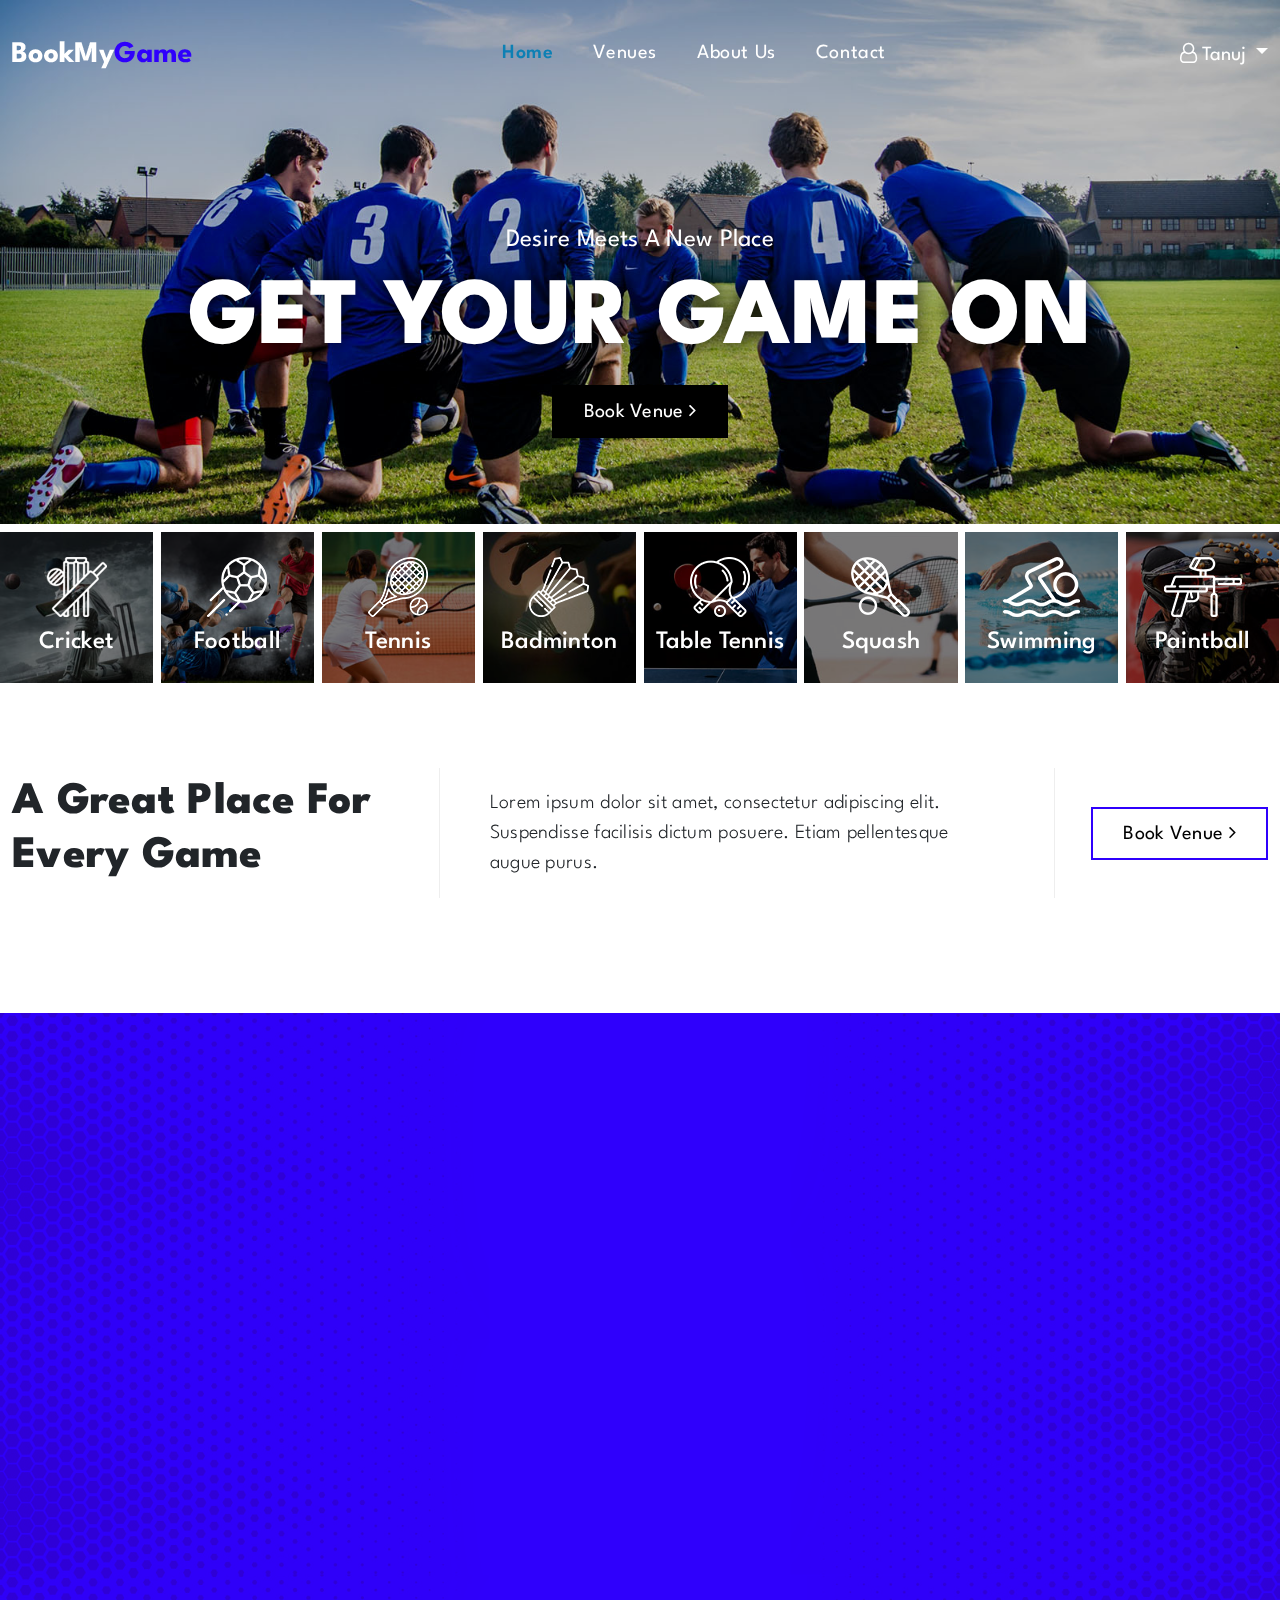
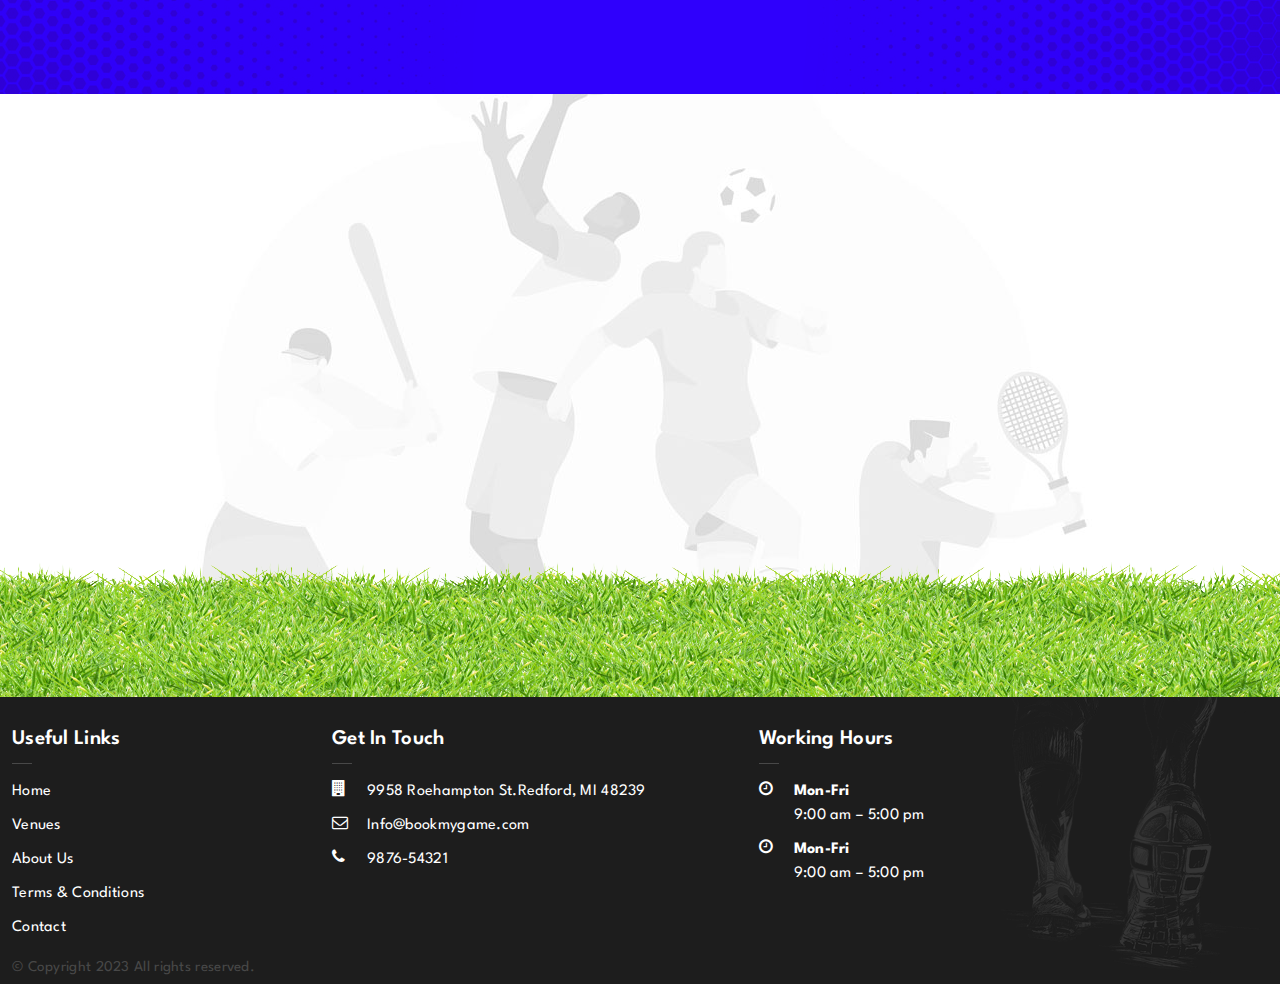
<file: index.html>
<!DOCTYPE html>
<html lang="en">
  <head>
    <meta charset="utf-8">
    <meta name="viewport" content="width=device-width, initial-scale=1, shrink-to-fit=no">
    <meta name="description" content="">
    <meta name="author" content="">
    <title>BookMyGame</title>
    <!-- fonts -->
    <link rel="preconnect" href="https://fonts.googleapis.com">
    <link rel="preconnect" href="https://fonts.gstatic.com" crossorigin>
    <link href="https://fonts.googleapis.com/css2?family=League+Spartan:wght@100;200;300;400;500;600;700;800;900&display=swap" rel="stylesheet">
    <!-- font-family: 'League Spartan', sans-serif; -->
    <!-- css -->
    <link href="assets/css/owl.carousel.min.css" rel="stylesheet">
    <link href="assets/css/bootstrap.min.css" rel="stylesheet">
    <link href="assets/css/font-awesome.min.css" rel="stylesheet">
    <link href="assets/css/aos.min.css" rel="stylesheet">
    <link href="assets/css/main.css" rel="stylesheet">
  </head>
  <body>
    <header>      
      <div class="header_cover" data-aos="fade-bottom" data-aos-duration="1500" data-aos-once="true">   
      <div class="container">   
        <nav class="navbar navbar-expand-lg navbar-light">      
            <a class="navbar-brand" href="index.html"><img class="img-fluid" src="assets/images/logo.png" alt></a>
            <button class="navbar-toggler" type="button" data-bs-toggle="collapse" data-bs-target="#navbarSupportedContent" aria-controls="navbarSupportedContent" aria-expanded="false" aria-label="Toggle navigation">
              <span class="navbar-toggler-icon"></span>
            </button>
            <div class="collapse navbar-collapse" id="navbarSupportedContent">
              <ul class="navbar-nav me-auto ms-auto mb-2 mb-lg-0">
                <li class="nav-item">
                  <a class="nav-link active" aria-current="page" href="index.html">Home</a>
                </li>
                <li class="nav-item">
                  <a class="nav-link" href="venues.html">Venues</a>
                </li>
                <li class="nav-item">
                  <a class="nav-link" href="#">About Us</a>
                </li>
                <li class="nav-item">
                  <a class="nav-link" href="#">Contact</a>
                </li>            
              </ul>                          
            </div>  
            <div class="dropdown">
              <button class="btn btn-secondary dropdown-toggle" type="button" id="dropdownMenuButton1" data-bs-toggle="dropdown" aria-expanded="false">
                <i class="fa fa-user-o"></i> Tanuj
              </button>
              <ul class="dropdown-menu" aria-labelledby="dropdownMenuButton1">
                <li><a class="dropdown-item" href="#">Profile</a></li>
                <li><a class="dropdown-item" href="#">Logout</a></li>
              </ul>
            </div>
        </nav>
      </div>
      </div>
      <div class="banner_cover">
        <div id="banner_id" class="owl-carousel owl-theme">
          <div class="item">
            <div class="banner_text_box" data-aos="fade-up" data-aos-duration="1500" data-aos-once="true">
              <h3>Desire Meets A New Place</h3>
              <h2>Get Your Game On</h2>
              <a class="custom_btn black_btn" href="venues.html">Book Venue <i class="fa fa-angle-right"></i></a>
            </div>
            <img class="img-fluid" src="assets/images/banner_01.jpg" alt="">
          </div>          
        </div>
      </div>
    </header>
    <main>
      <div class="game_list_cover" data-aos="fade-down" data-aos-duration="1500" data-aos-once="true">
        <div class="game_list_box">
          <a href="venues.html">
            <img class="img-fluid" src="assets/images/game_01.jpg" align="">
            <div class="game_list_info">
              <img class="img-fluid" src="assets/images/game_icon_01.png" align="">
              <h3>Cricket</h3>          
            </div>
          </a>  
        </div>
        <div class="game_list_box">
          <a href="venues.html">
            <img class="img-fluid" src="assets/images/game_02.jpg" align="">
            <div class="game_list_info">
              <img class="img-fluid" src="assets/images/game_icon_02.png" align="">
              <h3>Football</h3>          
            </div>
          </a>
        </div>
        <div class="game_list_box">
          <a href="venues.html">
            <img class="img-fluid" src="assets/images/game_03.jpg" align="">
            <div class="game_list_info">
              <img class="img-fluid" src="assets/images/game_icon_03.png" align="">
              <h3>Tennis</h3>          
            </div>
          </a>
        </div>
        <div class="game_list_box">
          <a href="venues.html">
            <img class="img-fluid" src="assets/images/game_04.jpg" align="">
            <div class="game_list_info">
              <img class="img-fluid" src="assets/images/game_icon_04.png" align="">
              <h3>Badminton</h3>          
            </div>
          </a>
        </div>
        <div class="game_list_box">
          <a href="venues.html">
            <img class="img-fluid" src="assets/images/game_05.jpg" align="">
            <div class="game_list_info">
              <img class="img-fluid" src="assets/images/game_icon_05.png" align="">
              <h3>Table Tennis</h3>          
            </div>
          </a>
        </div>
        <div class="game_list_box">
          <a href="venues.html">
            <img class="img-fluid" src="assets/images/game_06.jpg" align="">
            <div class="game_list_info">
              <img class="img-fluid" src="assets/images/game_icon_06.png" align="">
              <h3>Squash</h3>          
            </div>
          </a>
        </div>
        <div class="game_list_box">
          <a href="venues.html">
            <img class="img-fluid" src="assets/images/game_07.jpg" align="">
            <div class="game_list_info">
              <img class="img-fluid" src="assets/images/game_icon_07.png" align="">
              <h3>Swimming</h3>          
            </div>
          </a>
        </div>
        <div class="game_list_box">
          <a href="venues.html">
            <img class="img-fluid" src="assets/images/game_08.jpg" align="">
            <div class="game_list_info">
              <img class="img-fluid" src="assets/images/game_icon_08.png" align="">
              <h3>Paintball</h3>          
            </div>
          </a>
        </div>        
      </div>
      <div class="great_place_cover" data-aos="flip-up" data-aos-duration="1500" data-aos-once="true">
        <div class="container">
          <div class="row">
            <div class="col-md-4">
              <h2 class="head_box">A Great Place For Every Game</h2>
            </div>
            <div class="col-md-6">
              <div class="great_place_text_box">
                <p>Lorem ipsum dolor sit amet, consectetur adipiscing elit. Suspendisse facilisis dictum posuere. Etiam pellentesque augue purus.</p>
              </div>
            </div>
            <div class="col-md-2">
              <div class="great_place_button_box">
                <a class="custom_btn" href="venues.html">Book Venue <i class="fa fa-angle-right"></i></a>
              </div>
            </div>
          </div>  
        </div>
      </div>


      <div class="service_cover">
        <div class="container">
          <div class="row">
            
            <div class="col-md-6" data-aos="fade-right" data-aos-duration="1500" data-aos-once="true">              
              <div class="service_box service_box_two">
                <div class="service_box_text">
                  <h3>25 Cities</h3>
                  <h2 class="head_box">We Make Sure To Do <br>Things Right</h2>
                </div>
                <div class="service_box_img">
                  <img class="img-fluid" src="assets/images/ground_02.jpg" alt="">
                </div>
              </div>
            </div>
            <div class="col-md-6" data-aos="fade-left" data-aos-duration="1500" data-aos-once="true">              
              <div class="service_box service_box_one">
                <div class="service_box_img">
                  <img class="img-fluid" src="assets/images/ground_01.jpg" alt="">
                </div>
                <div class="service_box_text">
                  <p>Lorem ipsum dolor sit amet, consectetur adipiscing elit. Suspendisse facilisis dictum posuere. Etiam pellentesque augue purus.</p>                  
                <a class="custom_btn white_btn" href="#">Read More <i class="fa fa-angle-right"></i></a>
                </div>                
              </div>
            </div>
          </div>
        </div>
      </div>
      <div class="about_cover">
        <div class="container-fluid">
          <div class="row">
          <div class="col-md-3" data-aos="fade-right" data-aos-duration="1500" data-aos-once="true">
            <div class="about_img_box">
              <img class="img-fluid" src="assets/images/vector_about_img_02.png" align="">
            </div>
          </div>  
          <div class="col-md-6" data-aos="fade-up" data-aos-duration="1500" data-aos-once="true">            
            <div class="about_text_box">
              <h2 class="head_box">About Us</h2>
              <p>Lorem ipsum dolor sit amet, consectetur adipiscing elit. Duis posuere lectus sed metus commodo egestas. Curabitur nisl nisi, efficitur nec varius et, accumsan et magna. Donec feugiat at mauris eu dapibus. Proin elementum erat et ipsum dapibus consectetur. Nullam lobortis ligula vel tortor lacinia molestie. </p>
              <div class="about_btn_box">
                <a class="blue_btn custom_btn" href="#">Read More <i class="fa fa-angle-right"></i></a>
                <a class="custom_btn" href="venues.html">Book Venue <i class="fa fa-angle-right"></i></a>                
              </div>
            </div>
          </div>  
          <div class="col-md-3" data-aos="fade-left" data-aos-duration="1500" data-aos-once="true">
            <div class="about_img_box">
              <img class="img-fluid" src="assets/images/vector_about_img_01.png" align="">
            </div>
          </div>  
          </div>
        </div>        
      </div>
    </main>
    <footer>
      <div class="footer_cover">
        <div class="container">
          <div class="row">            
            <div class="col-md-3">
              <div class="footer_box">
                <h3>Useful Links</h3>
                <ul>
                  <li>
                    <a href="#">Home</a>
                  </li>
                  <li>
                    <a href="#">Venues</a>
                  </li>
                  <li>
                    <a href="#">About Us</a>
                  </li>
                  <li>
                    <a href="#">Terms & Conditions</a>
                  </li>
                  <li>
                    <a href="#">Contact</a>
                  </li>
                </ul>
              </div>
            </div>
            <div class="col-md-4">
              <div class="footer_box">
                <h3>Get In Touch</h3>
                <ul class="footer_icon_box">
                  <li>
                    <i class="fa fa-building"></i>
                    9958 Roehampton St.Redford, MI 48239
                  </li>
                  <li>
                    <i class="fa fa-envelope-o"></i>
                    <a href="#">Info@bookmygame.com</a>
                  </li>
                  <li>
                    <i class="fa fa-phone"></i>
                    <a href="#">9876-54321</a>
                  </li>
                </ul>
              </div>
            </div>
            <div class="col-md-4">
              <div class="footer_box">
                <h3>Working Hours</h3>
                <ul class="footer_icon_box working_time_box">
                  <li>
                    <i class="fa fa-clock-o"></i>
                    <strong>Mon-Fri</strong>
                    <span>9:00 am – 5:00 pm</span>
                  </li>
                  <li>
                    <i class="fa fa-clock-o"></i>
                    <strong>Mon-Fri</strong>
                    <span>9:00 am – 5:00 pm</span>
                  </li>                 
                </ul>
              </div>
            </div>
            
          
          </div>
        </div>
        <div class="col-md-12">
          <div class="copyright_box">
            <div class="container">
              <p>© Copyright 2023 All rights reserved.</p>
            </div>
          </div>
        </div>
      </div>
    </footer>
    <!-- JavaScript -->
    <script src="assets/js/jquery.min.js"></script>
    <script src="assets/js/owl.carousel.min.js"></script>
    <script src="assets/js/bootstrap.min.js"></script>
    <script src="assets/js/aos.min.js"></script>
    <script src="assets/js/custom.js"></script>
  </body>
</html>
</file>
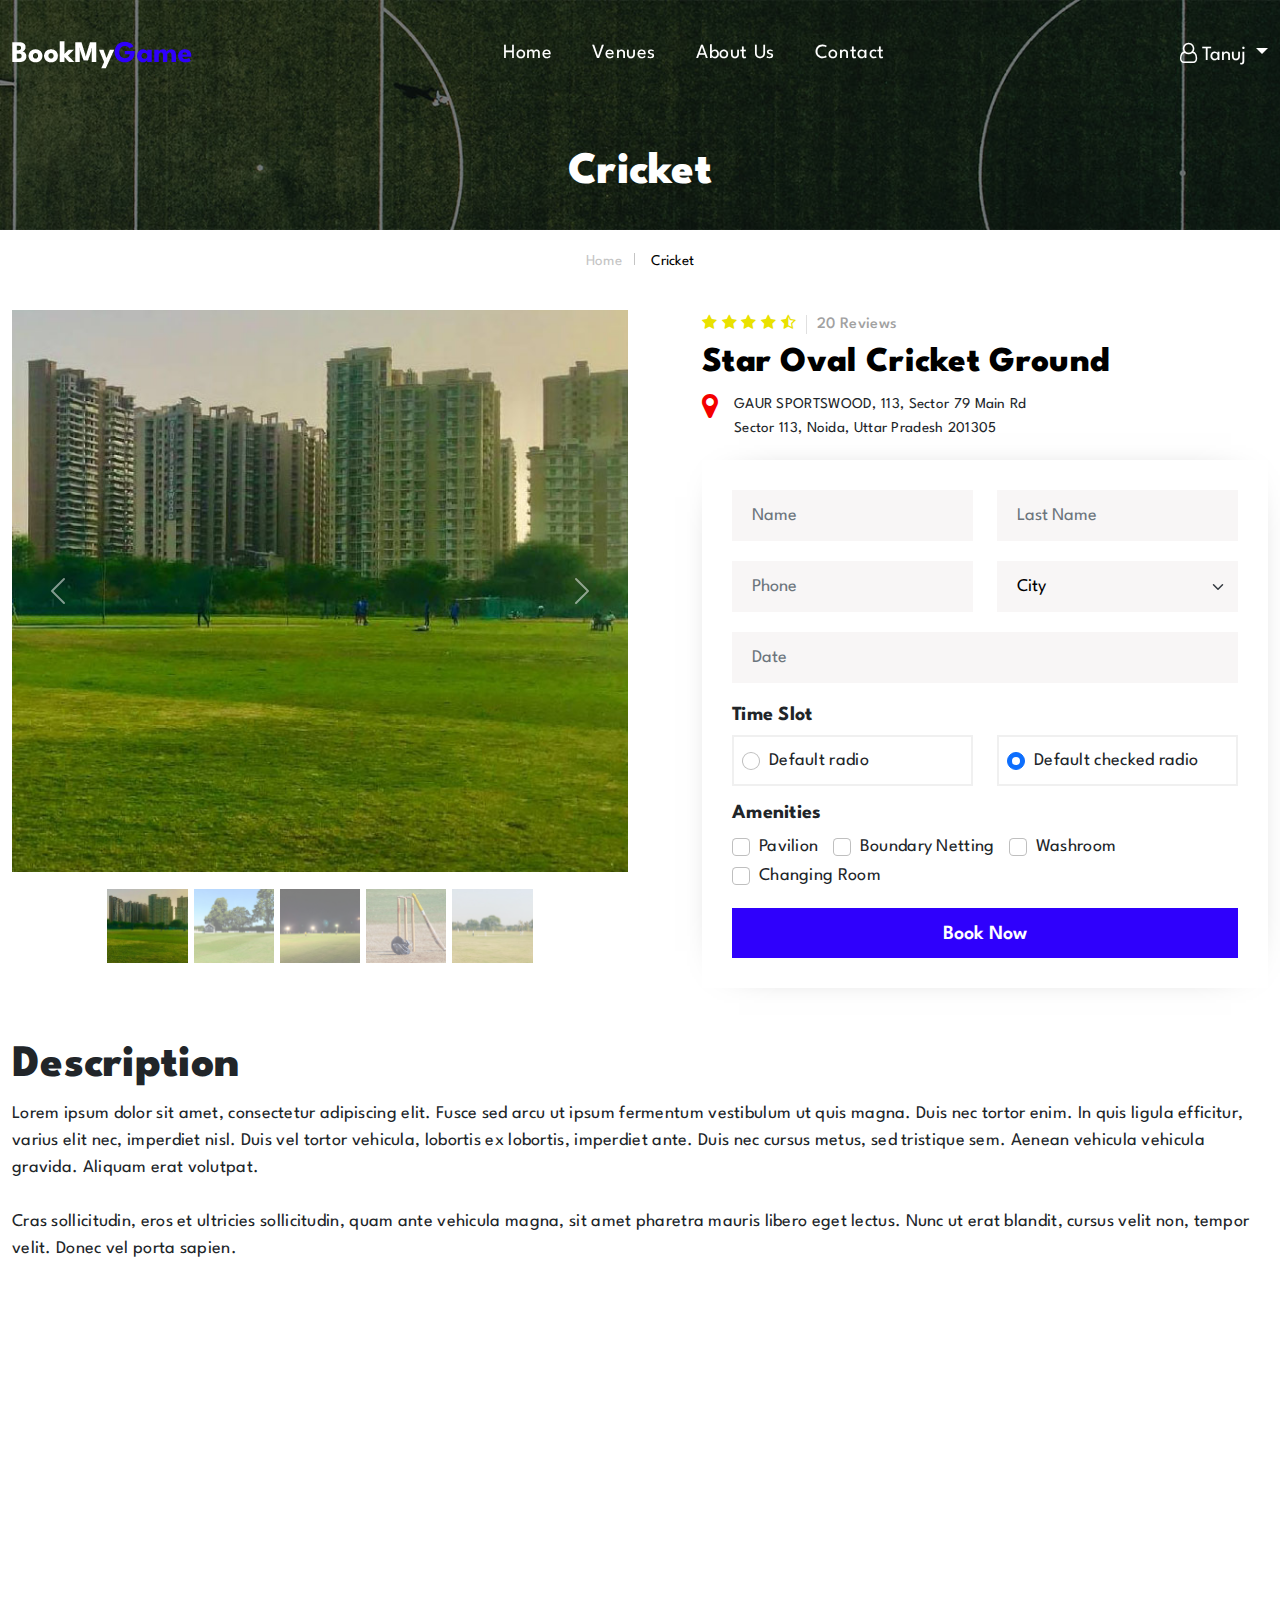
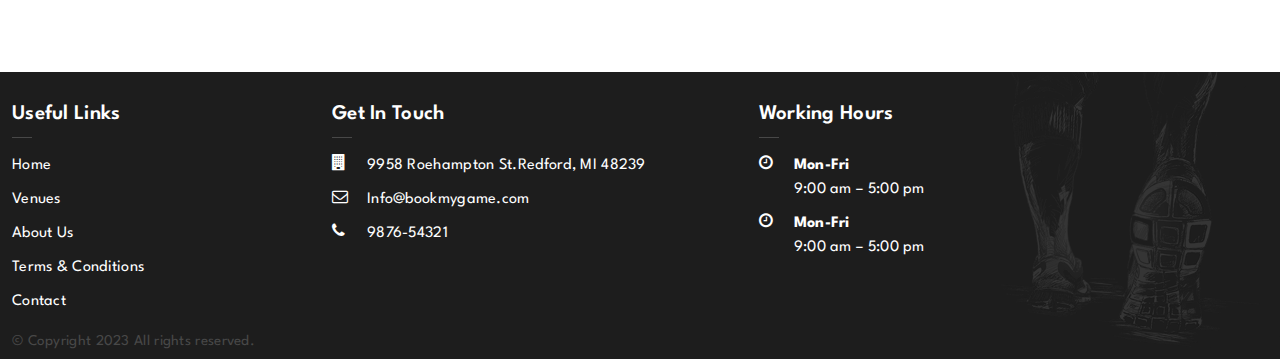
<file: single.html>
<!DOCTYPE html>
<html lang="en">
  <head>
    <meta charset="utf-8">
    <meta name="viewport" content="width=device-width, initial-scale=1, shrink-to-fit=no">
    <meta name="description" content="">
    <meta name="author" content="">
    <title>BookMyGame</title>
    <!-- fonts -->
    <link rel="preconnect" href="https://fonts.googleapis.com">
    <link rel="preconnect" href="https://fonts.gstatic.com" crossorigin>
    <link href="https://fonts.googleapis.com/css2?family=League+Spartan:wght@100;200;300;400;500;600;700;800;900&display=swap" rel="stylesheet">
    <!-- font-family: 'League Spartan', sans-serif; -->
    <!-- css -->
    <link href="assets/css/owl.carousel.min.css" rel="stylesheet">
    <link href="assets/css/bootstrap.min.css" rel="stylesheet">
    <link href="assets/css/font-awesome.min.css" rel="stylesheet">
    <link href="assets/css/aos.min.css" rel="stylesheet">
    <link href="assets/css/main.css" rel="stylesheet">
  </head>
  <body>
    <header>      
      <div class="header_cover" data-aos="fade-bottom" data-aos-duration="1500" data-aos-once="true">   
      <div class="container">   
        <nav class="navbar navbar-expand-lg navbar-light">      
            <a class="navbar-brand" href="index.html"><img class="img-fluid" src="assets/images/logo.png" alt></a>
            <button class="navbar-toggler" type="button" data-bs-toggle="collapse" data-bs-target="#navbarSupportedContent" aria-controls="navbarSupportedContent" aria-expanded="false" aria-label="Toggle navigation">
              <span class="navbar-toggler-icon"></span>
            </button>
            <div class="collapse navbar-collapse" id="navbarSupportedContent">
              <ul class="navbar-nav me-auto ms-auto mb-2 mb-lg-0">
                <li class="nav-item">
                  <a class="nav-link" aria-current="page" href="index.html">Home</a>
                </li>
                <li class="nav-item">
                  <a class="nav-link" href="venues.html">Venues</a>
                </li>
                <li class="nav-item">
                  <a class="nav-link" href="#">About Us</a>
                </li>
                <li class="nav-item">
                  <a class="nav-link" href="#">Contact</a>
                </li>            
              </ul>                          
            </div>  
            <div class="dropdown">
              <button class="btn btn-secondary dropdown-toggle" type="button" id="dropdownMenuButton1" data-bs-toggle="dropdown" aria-expanded="false">
                <i class="fa fa-user-o"></i> Tanuj
              </button>
              <ul class="dropdown-menu" aria-labelledby="dropdownMenuButton1">
                <li><a class="dropdown-item" href="#">Profile</a></li>
                <li><a class="dropdown-item" href="#">Logout</a></li>
              </ul>
            </div>
        </nav>
      </div>
      </div>
      <div class="bread_cover">
          <div class="container">
            <div class="bread_nav_box">
              <h3>Cricket</h3>
              <ul class="bread_nav">
                <li><a href="#">Home</a></li>
                <li>Cricket</li>
              </ul>
            </div>
          </div>
      </div>
    </header>
    <main>
      <div class="single_venue_cover">
        <div class="game_info_cover">
          <div class="container">
            <div class="row">
              <div class="col-md-6">
                <div class="game_info_img_box">



                  <div id="carouselExampleIndicators" class="carousel slide" data-bs-ride="carousel">
                    <div class="carousel-indicators">
                      <button type="button" data-bs-target="#carouselExampleIndicators" data-bs-slide-to="0" class="active" aria-current="true" aria-label="Slide 1"><img src="assets/images/product_img_01.jpg" class="d-block w-100" alt="..."></button>
                      <button type="button" data-bs-target="#carouselExampleIndicators" data-bs-slide-to="1" aria-label="Slide 2"><img src="assets/images/product_img_02.jpg" class="d-block w-100" alt="..."></button>
                      <button type="button" data-bs-target="#carouselExampleIndicators" data-bs-slide-to="2" aria-label="Slide 3"><img src="assets/images/product_img_03.jpg" class="d-block w-100" alt="..."></button>
                      <button type="button" data-bs-target="#carouselExampleIndicators" data-bs-slide-to="3" aria-label="Slide 4"><img src="assets/images/product_img_04.jpg" class="d-block w-100" alt="..."></button>
                      <button type="button" data-bs-target="#carouselExampleIndicators" data-bs-slide-to="4" aria-label="Slide 5"><img src="assets/images/product_img_05.jpg" class="d-block w-100" alt="..."></button>

                    </div>
                    <div class="carousel-inner">
                      <div class="carousel-item active">
                        <img src="assets/images/product_img_01.jpg" class="d-block w-100" alt="...">
                      </div>
                      <div class="carousel-item">
                        <img src="assets/images/product_img_02.jpg" class="d-block w-100" alt="...">
                      </div>
                      <div class="carousel-item">
                        <img src="assets/images/product_img_03.jpg" class="d-block w-100" alt="...">
                      </div>
                      <div class="carousel-item">
                        <img src="assets/images/product_img_04.jpg" class="d-block w-100" alt="...">
                      </div>
                      <div class="carousel-item">
                        <img src="assets/images/product_img_05.jpg" class="d-block w-100" alt="...">
                      </div>
                    </div>
                    <button class="carousel-control-prev" type="button" data-bs-target="#carouselExampleIndicators" data-bs-slide="prev">
                      <span class="carousel-control-prev-icon" aria-hidden="true"></span>
                      <span class="visually-hidden">Previous</span>
                    </button>
                    <button class="carousel-control-next" type="button" data-bs-target="#carouselExampleIndicators" data-bs-slide="next">
                      <span class="carousel-control-next-icon" aria-hidden="true"></span>
                      <span class="visually-hidden">Next</span>
                    </button>
                  </div>




                  <!-- <img class="img-fluid" src="assets/images/product_img.jpg" alt=""> -->
                </div>
              </div>
              <div class="col-md-6">
                <div class="game_detail_outer">
                <div class="game_detail_cover">
                  <div class="game_review_box">
                    <ul class="review_box">
                      <li><i class="fa fa-star"></i></li>
                      <li><i class="fa fa-star"></i></li>
                      <li><i class="fa fa-star"></i></li>
                      <li><i class="fa fa-star"></i></li>
                      <li><i class="fa fa-star-half-empty"></i></li>
                    </ul>
                    <h4>20 Reviews</h4>
                  </div>
                  <h3>Star Oval Cricket Ground</h3>
                  <h4 class="map_loc_box"><i class="fa fa-map-marker"></i> GAUR SPORTSWOOD, 113, Sector 79 Main Rd<br> Sector 113, Noida, Uttar Pradesh  201305</h4>
                </div>
                <div class="game_form_cover">                  
                  <form>
                    <div class="row">
                      <div class="col-md-6">
                        <input type="text" class="form-control" id="formGroupExampleInput" placeholder="Name">
                      </div>
                      <div class="col-md-6">
                        <input type="text" class="form-control" id="formGroupExampleInput2" placeholder="Last Name">
                      </div>
                      <div class="col-md-6">
                        <input type="text" class="form-control" id="formGroupExampleInput2" placeholder="Phone">
                      </div>
                      <div class="col-md-6">
                        <select class="form-select" aria-label="Default select example">
                          <option selected>City</option>
                          <option value="Mumbai">Mumbai</option>
                          <option value="Delhi">Delhi</option>
                          <option value="Bangalore">Bangalore</option>
                          <option value="Hyderabad">Hyderabad</option>
                          <option value="Ahmedabad">Ahmedabad</option>
                          <option value="Chennai">Chennai</option>
                          <option value="Kolkata">Kolkata</option>
                          <option value="Surat">Surat</option>
                          <option value="Jaipur">Jaipur</option>
                          <option value="Lucknow">Lucknow</option>
                          <option value="Kanpur">Kanpur</option>
                          <option value="Nagpur">Nagpur</option>
                          <option value="Indore">Indore</option>
                          <option value="Thane">Thane</option>
                          <option value="Bhopal">Bhopal</option>
                          <option value="Visakhapatnam">Visakhapatnam</option>
                          <option value="Patna">Patna</option>
                          <option value="Vadodara">Vadodara</option>
                          <option value="Ghaziabad">Ghaziabad</option>
                          <option value="Ludhiana">Ludhiana</option>
                          <option value="Agra">Agra</option>
                          <option value="Nashik">Nashik</option>
                          <option value="Faridabad">Faridabad</option>
                          <option value="Meerut">Meerut</option>
                        </select>
                      </div>
                      <div class="col-md-12">
                          <input class="form-control" id="formGroupExampleInput2"  type="text" id="birthday" name="birthday" onfocus="(this.type='date')" placeholder="Date">
                      </div>  
                      <div class="col-md-12">
                        <h3>Time Slot</h3>
                      </div>
                      <div class="col-md-6">
                        <div class="form-check form-radio">
                          <input class="form-check-input" type="radio" name="flexRadioDefault" id="flexRadioDefault1">
                          <label class="form-check-label" for="flexRadioDefault1">
                            Default radio
                          </label>
                        </div>
                      </div>
                      <div class="col-md-6">
                        <div class="form-check form-radio">
                          <input class="form-check-input" type="radio" name="flexRadioDefault" id="flexRadioDefault2" checked>
                          <label class="form-check-label" for="flexRadioDefault2">
                            Default checked radio
                          </label>
                        </div>
                      </div>
                      <div class="col-md-12">
                        <h3>Amenities</h3>
                        <div class="form-check check_box">
                          <input class="form-check-input" type="checkbox" value="" id="flexCheckDefault">
                          <label class="form-check-label" for="flexCheckDefault">
                            Pavilion
                          </label>
                        </div>
                        <div class="form-check check_box">
                          <input class="form-check-input" type="checkbox" value="" id="flexCheckDefault">
                          <label class="form-check-label" for="flexCheckDefault">
                            Boundary Netting
                          </label>
                        </div>
                        <div class="form-check check_box">
                          <input class="form-check-input" type="checkbox" value="" id="flexCheckDefault">
                          <label class="form-check-label" for="flexCheckDefault">
                            Washroom
                          </label>
                        </div>
                        <div class="form-check check_box">
                          <input class="form-check-input" type="checkbox" value="" id="flexCheckDefault">
                          <label class="form-check-label" for="flexCheckDefault">
                            Changing Room
                          </label>
                        </div>
                      </div>
                      <div class="col-md-12">
                        <button type="submit" class="btn submit_btn">Book Now</button>
                      </div>
                    </div>
                  </form>  
                </div>
                </div>
              </div>
            </div>
            <div class="desc_cover">
              <h2 class="head_box">Description</h2>
              <p>Lorem ipsum dolor sit amet, consectetur adipiscing elit. Fusce sed arcu ut ipsum fermentum vestibulum ut quis magna. Duis nec tortor enim. In quis ligula efficitur, varius elit nec, imperdiet nisl. Duis vel tortor vehicula, lobortis ex lobortis, imperdiet ante. Duis nec cursus metus, sed tristique sem. Aenean vehicula vehicula gravida. Aliquam erat volutpat.<br><br>Cras sollicitudin, eros et ultricies sollicitudin, quam ante vehicula magna, sit amet pharetra mauris libero eget lectus. Nunc ut erat blandit, cursus velit non, tempor velit. Donec vel porta sapien. </p>
            </div>
          </div>
        </div>

        <div class="map_box_cover">
          <iframe src="https://www.google.com/maps/embed?pb=!1m18!1m12!1m3!1d3558.2329827508547!2d75.80226641445456!3d26.896100067281246!2m3!1f0!2f0!3f0!3m2!1i1024!2i768!4f13.1!3m3!1m2!1s0x396db421e6543edf%3A0x839485b974fe18fb!2sSawai%20Mansingh%20Stadium!5e0!3m2!1sen!2sin!4v1676212054504!5m2!1sen!2sin" allowfullscreen="" loading="lazy" referrerpolicy="no-referrer-when-downgrade"></iframe>
        </div>

      </div>
    </main>
    <footer>
      <div class="footer_cover">
        <div class="container">
          <div class="row">            
            <div class="col-md-3">
              <div class="footer_box">
                <h3>Useful Links</h3>
                <ul>
                  <li>
                    <a href="#">Home</a>
                  </li>
                  <li>
                    <a href="#">Venues</a>
                  </li>
                  <li>
                    <a href="#">About Us</a>
                  </li>
                  <li>
                    <a href="#">Terms & Conditions</a>
                  </li>
                  <li>
                    <a href="#">Contact</a>
                  </li>
                </ul>
              </div>
            </div>
            <div class="col-md-4">
              <div class="footer_box">
                <h3>Get In Touch</h3>
                <ul class="footer_icon_box">
                  <li>
                    <i class="fa fa-building"></i>
                    9958 Roehampton St.Redford, MI 48239
                  </li>
                  <li>
                    <i class="fa fa-envelope-o"></i>
                    <a href="#">Info@bookmygame.com</a>
                  </li>
                  <li>
                    <i class="fa fa-phone"></i>
                    <a href="#">9876-54321</a>
                  </li>
                </ul>
              </div>
            </div>
            <div class="col-md-4">
              <div class="footer_box">
                <h3>Working Hours</h3>
                <ul class="footer_icon_box working_time_box">
                  <li>
                    <i class="fa fa-clock-o"></i>
                    <strong>Mon-Fri</strong>
                    <span>9:00 am – 5:00 pm</span>
                  </li>
                  <li>
                    <i class="fa fa-clock-o"></i>
                    <strong>Mon-Fri</strong>
                    <span>9:00 am – 5:00 pm</span>
                  </li>                 
                </ul>
              </div>
            </div>
            
          
          </div>
        </div>
        <div class="col-md-12">
          <div class="copyright_box">
            <div class="container">
              <p>© Copyright 2023 All rights reserved.</p>
            </div>
          </div>
        </div>
      </div>
    </footer>
    <!-- JavaScript -->
    <script src="assets/js/jquery.min.js"></script>
    <script src="assets/js/owl.carousel.min.js"></script>
    <script src="assets/js/bootstrap.min.js"></script>
    <script src="assets/js/aos.min.js"></script>
    <script src="assets/js/custom.js"></script>
  </body>
</html>
</file>
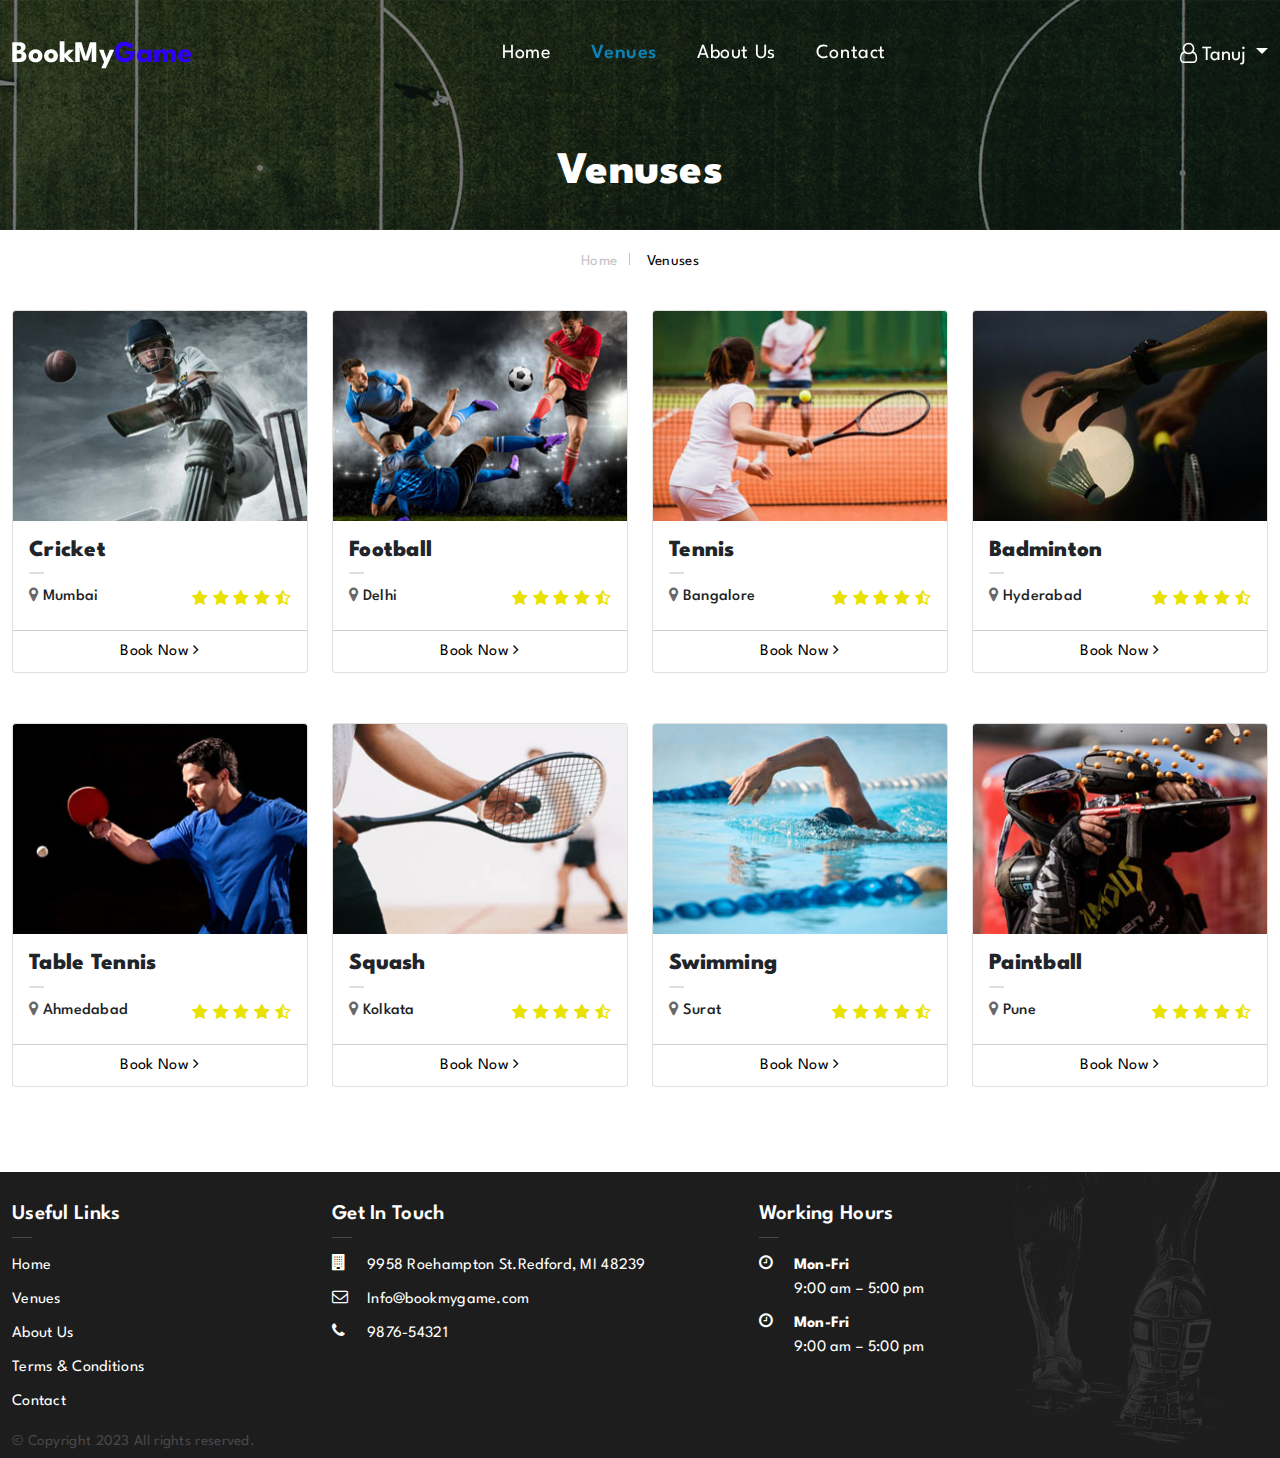
<file: venues.html>
<!DOCTYPE html>
<html lang="en">
  <head>
    <meta charset="utf-8">
    <meta name="viewport" content="width=device-width, initial-scale=1, shrink-to-fit=no">
    <meta name="description" content="">
    <meta name="author" content="">
    <title>BookMyGame</title>
    <!-- fonts -->
    <link rel="preconnect" href="https://fonts.googleapis.com">
    <link rel="preconnect" href="https://fonts.gstatic.com" crossorigin>
    <link href="https://fonts.googleapis.com/css2?family=League+Spartan:wght@100;200;300;400;500;600;700;800;900&display=swap" rel="stylesheet">
    <!-- font-family: 'League Spartan', sans-serif; -->
    <!-- css -->
    <link href="assets/css/owl.carousel.min.css" rel="stylesheet">
    <link href="assets/css/bootstrap.min.css" rel="stylesheet">
    <link href="assets/css/font-awesome.min.css" rel="stylesheet">
    <link href="assets/css/aos.min.css" rel="stylesheet">
    <link href="assets/css/main.css" rel="stylesheet">
  </head>
  <body>
    <header>      
      <div class="header_cover" data-aos="fade-bottom" data-aos-duration="1500" data-aos-once="true">   
      <div class="container">   
        <nav class="navbar navbar-expand-lg navbar-light">      
            <a class="navbar-brand" href="index.html"><img class="img-fluid" src="assets/images/logo.png" alt></a>
            <button class="navbar-toggler" type="button" data-bs-toggle="collapse" data-bs-target="#navbarSupportedContent" aria-controls="navbarSupportedContent" aria-expanded="false" aria-label="Toggle navigation">
              <span class="navbar-toggler-icon"></span>
            </button>
            <div class="collapse navbar-collapse" id="navbarSupportedContent">
              <ul class="navbar-nav me-auto ms-auto mb-2 mb-lg-0">
                <li class="nav-item">
                  <a class="nav-link" aria-current="page" href="index.html">Home</a>
                </li>
                <li class="nav-item">
                  <a class="nav-link active" href="venues.html">Venues</a>
                </li>
                <li class="nav-item">
                  <a class="nav-link" href="#">About Us</a>
                </li>
                <li class="nav-item">
                  <a class="nav-link" href="#">Contact</a>
                </li>            
              </ul>                          
            </div>  
            <div class="dropdown">
              <button class="btn btn-secondary dropdown-toggle" type="button" id="dropdownMenuButton1" data-bs-toggle="dropdown" aria-expanded="false">
                <i class="fa fa-user-o"></i> Tanuj
              </button>
              <ul class="dropdown-menu" aria-labelledby="dropdownMenuButton1">
                <li><a class="dropdown-item" href="#">Profile</a></li>
                <li><a class="dropdown-item" href="#">Logout</a></li>
              </ul>
            </div>
        </nav>
      </div>
      </div>
      <div class="bread_cover">
          <div class="container">
            <div class="bread_nav_box">
              <h3>Venuses</h3>
              <ul class="bread_nav">
                <li><a href="#">Home</a></li>
                <li>Venuses</li>
              </ul>
            </div>
          </div>
      </div>
    </header>
    <main>
      <div class="venuse_section_cover">
        <div class="container">          
          <div class="row">
            <div class="col-md-3">              
              <div class="card game_list_box">
                <img src="assets/images/listing_01.jpg" class="card-img-top" alt="...">
                <div class="card-body">
                  <h5 class="card-title">Cricket</h5>
                  <div class="game_list_detail_box">
                    <h3><i class="fa fa-map-marker"></i> Mumbai</h3>
                    <ul class="review_box">
                      <li><i class="fa fa-star"></i></li>
                      <li><i class="fa fa-star"></i></li>
                      <li><i class="fa fa-star"></i></li>
                      <li><i class="fa fa-star"></i></li>
                      <li><i class="fa fa-star-half-empty"></i></li>
                    </ul>
                  </div>
                </div>
                  <a href="single.html" class="book_now_btn">Book Now <i class="fa fa-angle-right"></i></a>                
              </div>
            </div>
            <div class="col-md-3">              
              <div class="card game_list_box">
                <img src="assets/images/listing_02.jpg" class="card-img-top" alt="...">
                <div class="card-body">
                  <h5 class="card-title">Football</h5>
                  <div class="game_list_detail_box">
                    <h3><i class="fa fa-map-marker"></i> Delhi</h3>
                    <ul class="review_box">
                      <li><i class="fa fa-star"></i></li>
                      <li><i class="fa fa-star"></i></li>
                      <li><i class="fa fa-star"></i></li>
                      <li><i class="fa fa-star"></i></li>
                      <li><i class="fa fa-star-half-empty"></i></li>
                    </ul>
                  </div>
                </div>
                  <a href="single.html" class="book_now_btn">Book Now <i class="fa fa-angle-right"></i></a>                
              </div>
            </div>
            <div class="col-md-3">              
              <div class="card game_list_box">
                <img src="assets/images/listing_03.jpg" class="card-img-top" alt="...">
                <div class="card-body">
                  <h5 class="card-title">Tennis</h5>
                  <div class="game_list_detail_box">
                    <h3><i class="fa fa-map-marker"></i> Bangalore</h3>
                    <ul class="review_box">
                      <li><i class="fa fa-star"></i></li>
                      <li><i class="fa fa-star"></i></li>
                      <li><i class="fa fa-star"></i></li>
                      <li><i class="fa fa-star"></i></li>
                      <li><i class="fa fa-star-half-empty"></i></li>
                    </ul>
                  </div>
                </div>
                  <a href="single.html" class="book_now_btn">Book Now <i class="fa fa-angle-right"></i></a>                
              </div>
            </div>
            <div class="col-md-3">              
              <div class="card game_list_box">
                <img src="assets/images/listing_04.jpg" class="card-img-top" alt="...">
                <div class="card-body">
                  <h5 class="card-title">Badminton</h5>
                  <div class="game_list_detail_box">
                    <h3><i class="fa fa-map-marker"></i> Hyderabad</h3>
                    <ul class="review_box">
                      <li><i class="fa fa-star"></i></li>
                      <li><i class="fa fa-star"></i></li>
                      <li><i class="fa fa-star"></i></li>
                      <li><i class="fa fa-star"></i></li>
                      <li><i class="fa fa-star-half-empty"></i></li>
                    </ul>
                  </div>
                </div>
                  <a href="single.html" class="book_now_btn">Book Now <i class="fa fa-angle-right"></i></a>                
              </div>
            </div>
            <div class="col-md-3">              
              <div class="card game_list_box">
                <img src="assets/images/listing_05.jpg" class="card-img-top" alt="...">
                <div class="card-body">
                  <h5 class="card-title">Table Tennis</h5>
                  <div class="game_list_detail_box">
                    <h3><i class="fa fa-map-marker"></i> Ahmedabad</h3>
                    <ul class="review_box">
                      <li><i class="fa fa-star"></i></li>
                      <li><i class="fa fa-star"></i></li>
                      <li><i class="fa fa-star"></i></li>
                      <li><i class="fa fa-star"></i></li>
                      <li><i class="fa fa-star-half-empty"></i></li>
                    </ul>
                  </div>
                </div>
                  <a href="single.html" class="book_now_btn">Book Now <i class="fa fa-angle-right"></i></a>                
              </div>
            </div>
            <div class="col-md-3">              
              <div class="card game_list_box">
                <img src="assets/images/listing_06.jpg" class="card-img-top" alt="...">
                <div class="card-body">
                  <h5 class="card-title">Squash</h5>
                  <div class="game_list_detail_box">
                    <h3><i class="fa fa-map-marker"></i> Kolkata</h3>
                    <ul class="review_box">
                      <li><i class="fa fa-star"></i></li>
                      <li><i class="fa fa-star"></i></li>
                      <li><i class="fa fa-star"></i></li>
                      <li><i class="fa fa-star"></i></li>
                      <li><i class="fa fa-star-half-empty"></i></li>
                    </ul>
                  </div>
                </div>
                  <a href="single.html" class="book_now_btn">Book Now <i class="fa fa-angle-right"></i></a>                
              </div>
            </div>
            <div class="col-md-3">              
              <div class="card game_list_box">
                <img src="assets/images/listing_07.jpg" class="card-img-top" alt="...">
                <div class="card-body">
                  <h5 class="card-title">Swimming</h5>
                  <div class="game_list_detail_box">
                    <h3><i class="fa fa-map-marker"></i> Surat</h3>
                    <ul class="review_box">
                      <li><i class="fa fa-star"></i></li>
                      <li><i class="fa fa-star"></i></li>
                      <li><i class="fa fa-star"></i></li>
                      <li><i class="fa fa-star"></i></li>
                      <li><i class="fa fa-star-half-empty"></i></li>
                    </ul>
                  </div>
                </div>
                  <a href="single.html" class="book_now_btn">Book Now <i class="fa fa-angle-right"></i></a>                
              </div>
            </div>
            <div class="col-md-3">              
              <div class="card game_list_box">
                <img src="assets/images/listing_08.jpg" class="card-img-top" alt="...">
                <div class="card-body">
                  <h5 class="card-title">Paintball</h5>
                  <div class="game_list_detail_box">
                    <h3><i class="fa fa-map-marker"></i> Pune</h3>
                    <ul class="review_box">
                      <li><i class="fa fa-star"></i></li>
                      <li><i class="fa fa-star"></i></li>
                      <li><i class="fa fa-star"></i></li>
                      <li><i class="fa fa-star"></i></li>
                      <li><i class="fa fa-star-half-empty"></i></li>
                    </ul>
                  </div>
                </div>
                  <a href="single.html" class="book_now_btn">Book Now <i class="fa fa-angle-right"></i></a>                
              </div>
            </div>

          </div>

        </div>
      </div>
    </main>
    <footer>
      <div class="footer_cover">
        <div class="container">
          <div class="row">            
            <div class="col-md-3">
              <div class="footer_box">
                <h3>Useful Links</h3>
                <ul>
                  <li>
                    <a href="#">Home</a>
                  </li>
                  <li>
                    <a href="#">Venues</a>
                  </li>
                  <li>
                    <a href="#">About Us</a>
                  </li>
                  <li>
                    <a href="#">Terms & Conditions</a>
                  </li>
                  <li>
                    <a href="#">Contact</a>
                  </li>
                </ul>
              </div>
            </div>
            <div class="col-md-4">
              <div class="footer_box">
                <h3>Get In Touch</h3>
                <ul class="footer_icon_box">
                  <li>
                    <i class="fa fa-building"></i>
                    9958 Roehampton St.Redford, MI 48239
                  </li>
                  <li>
                    <i class="fa fa-envelope-o"></i>
                    <a href="#">Info@bookmygame.com</a>
                  </li>
                  <li>
                    <i class="fa fa-phone"></i>
                    <a href="#">9876-54321</a>
                  </li>
                </ul>
              </div>
            </div>
            <div class="col-md-4">
              <div class="footer_box">
                <h3>Working Hours</h3>
                <ul class="footer_icon_box working_time_box">
                  <li>
                    <i class="fa fa-clock-o"></i>
                    <strong>Mon-Fri</strong>
                    <span>9:00 am – 5:00 pm</span>
                  </li>
                  <li>
                    <i class="fa fa-clock-o"></i>
                    <strong>Mon-Fri</strong>
                    <span>9:00 am – 5:00 pm</span>
                  </li>                 
                </ul>
              </div>
            </div>
            
          
          </div>
        </div>
        <div class="col-md-12">
          <div class="copyright_box">
            <div class="container">
              <p>© Copyright 2023 All rights reserved.</p>
            </div>
          </div>
        </div>
      </div>
    </footer>
    <!-- JavaScript -->
    <script src="assets/js/jquery.min.js"></script>
    <script src="assets/js/owl.carousel.min.js"></script>
    <script src="assets/js/bootstrap.min.js"></script>
    <script src="assets/js/aos.min.js"></script>
    <script src="assets/js/custom.js"></script>
  </body>
</html>
</file>
<file: assets/css/main.css>
a {
     color: #000;
     text-decoration: unset;
}
 ul {
     margin: 0;
}
 body {
     font-family: 'League Spartan', sans-serif;
     font-size: 18px;
     letter-spacing: 0.3px;
     overflow-x: hidden;
}
 h1,h2,h3,h4,h5,h6 {
     font-family: 'League Spartan', sans-serif;
}
 .container {
     max-width: 1300px;
}
 .logo_cover {
     text-align: center;
}
.header_cover .header_info_box {
     position: relative;
     padding-left: 45px;
}
 .header_cover .header_info_box .img_box {
     position: absolute;
     top: 0;
     left: 0;
}
 .header_cover .header_info_box h3 {
     font-family: 'League Spartan', sans-serif;
     font-size: 18px;
     color: #0d80b4;
     text-transform: uppercase;
     font-weight: 600;
     margin-bottom: 0;
     letter-spacing: 0.7px;
}
 .header_cover .header_info_box h4 {
     font-family: 'League Spartan', sans-serif;
     font-size: 15px;
     color: #333333;
}
 .header_cover .mid_nav_cover .container > .row > div {
     display: flex;
     align-items: center;
     justify-content: center;
}
 .header_cover .mid_nav_cover .container > .row > div.header_info_left {
     justify-content: left;
}
 .header_cover .mid_nav_cover .container > .row > div.header_info_right {
     justify-content: right;
}
 .header_cover nav.navbar {
     padding: 0;
}
 .header_cover nav.navbar li a {
     font-size: 17px;
}
 .header_cover .navbar-expand-lg .navbar-nav .nav-link {
     padding-right: 20px;
     padding-left: 20px;
     letter-spacing: 0.6px;
     border-bottom: 3px solid transparent;
     font-size: 20px;
     color: #fff;
}
 .header_cover .navbar-expand-lg .navbar-nav .nav-link.active {
     color: #0d80b4;
     font-weight: 600;
}
 .header_cover .navbar-expand-lg .navbar-nav .nav-link:hover {
     color: #0d80b4;
}
.footer_cover {
	padding: 30px 0 0;
	background-color: #1d1d1d;
}
 .footer_cover .copyright_box p {
     margin-bottom: 0;
 	font-size: 15px;
 	color: #484848;
}
.footer_cover .copyright_box {
	margin-top: 0;
	padding-top: 6px;
	padding-bottom: 6px;
}
.footer_box ul {
     padding-left: 0;
}
.footer_box ul li {
	list-style: none;
	margin-bottom: 10px;
}
.footer_box h3::after {
	content: "";
	display: block;
	width: 20px;
	height: 1px;
	background-color: #484848;
	margin: 10px 0 16px;
}
 .footer_cover .footer_message_box h4 {
     font-size: 45px;
     text-align: center;
     font-weight: 800;
}
 .footer_cover .footer_message_box h4 span {
     display: block;
     font-weight: 400;
     color: #0d80b4;
}
.banner_cover {
	position: relative;
}
.banner_cover .item::after {
	content: "";
	position: absolute;
	top: 0;
	left: 0;
	width: 100%;
	height: 100%;
	background-color: rgba(0,0,0,0.2);
	display: block;
	z-index: 1;
}
.header_cover {
	position: absolute;
	top: 0;
	left: 0;
	z-index: 12;
	width: 100%;
	padding: 30px 0;
}
.header_cover .dropdown-toggle {
	padding: 0;
	background-color: transparent;
	border: 0;
	font-size: 20px;
}
.game_list_cover:after {
	content: "";
	display: block;
	clear: both;
}
.game_list_cover .game_list_box {
	width: 11.97%;
	float: left;
	position: relative;
	margin-right: 0.6%;
}
.game_list_cover .game_list_box:last-child {
	margin-right: 0;
}
.game_list_cover .game_list_box .game_list_info {
	position: absolute;
	top: 0;
	left: 0;
	width: 100%;
	height: 100%;
	background-color: rgba(0,0,0,0.5);
	display: flex;
	flex-wrap: wrap;
	align-content: center;
	justify-content: center;
	transition: ease all 0.3s;
}
.game_list_cover .game_list_box .game_list_info h3 {
	color: #fff;
	width: 100%;
	text-align: center;
	margin: 10px 0 0;
	font-size: 25px;
}
.game_list_cover {
	padding: 8px 0 0;
}
.great_place_cover {
	padding: 85px 0 115px;
}
.head_box {
	font-size: 45px;
	font-weight: 800;
}
.great_place_cover > .container > .row > div {
	display: flex;
	align-items: center;
}
.custom_btn {
	font-size: 20px;
	padding: 10px 30px 9px;
	border: 2px solid #2f00fc;
	display: inline-block;
	transition: ease all 0.3s;
}
.great_place_text_box p {
	font-size: 20px;
	font-weight: 300;
	margin-bottom: 0;
}
.great_place_text_box {
	padding: 20px 50px;
	border-left: 1px solid #eee;
	border-right: 1px solid #eee;
}
.great_place_button_box {
	text-align: right;
	width: 100%;
}
.custom_btn:hover {
	background-color: #2f00fc;
	color: #fff;
}
.game_list_cover .game_list_box .game_list_info:hover {
	background-color: rgba(47,0,252,0.5);
}
.service_cover {
	background-color: #2f00fc;
	padding: 60px 0;
	background-image: url('../images/service_bg.png');
	background-size: 100% auto;
	background-blend-mode: darken;
	position: relative;
	z-index: 5;
}
.custom_btn.white_btn {
	border-color: #fff;
	color: #fff;
}
.service_cover p {
	color: #fff;
	font-size: 19px;
}
.service_box_text h3 {
	color: #fff;
}
.service_box_text h2.head_box {
	color: #fff;
}
.service_box_one .service_box_text {
	margin-top: 50px;
}
.service_box_two .service_box_text {
	margin-bottom: 50px;
}
.service_cover .service_box_one {
	padding-left: 35px;
	margin-top: -120px;
}
.service_cover .service_box_two {
	padding-right: 35px;
	margin-bottom: -120px;
}
.service_box_img img {
	box-shadow: 0 0 60px -30px #000;
}
.about_cover {
	padding: 140px 0 200px;
	background-image: url('../images/about_bg.jpg');
	background-repeat: no-repeat;
	background-position: center;
	position: relative;
}
.about_text_box {
	text-align: center;
}
.about_text_box .blue_btn {
	background-color: #2f00fc;
	color: #fff;
	margin-right: 35px;
}
.about_text_box .about_btn_box {
	margin-top: 40px;
}
.about_cover:after {
	content: "";
	display: block;
	background-image: url('../images/about_loan.png');
	background-repeat-y: no-repeat;
	height: 139px;
	width: 100%;
	position: absolute;
	bottom: 0;
	left: 0;
}
.footer_box h3 {
	font-size: 21px;
	font-weight: 600;
	color: #fff;
}
.footer_box li a,
.footer_box li {  
	color: #fff;
	font-size: 16px;
}
.footer_box ul.footer_icon_box li {
	position: relative;
	padding-left: 35px;
}
.footer_box ul.footer_icon_box li i {
	position: absolute;
	top: 0;
	left: 0;
}
.footer_box ul.footer_icon_box li strong {
	display: block;
}
.footer_cover {
	background-image: url('../images/footer_foot_img.png');
	background-position: 100% 0;
	background-repeat: no-repeat;
}

.header_cover .dropdown-menu {
	left: unset !important;
	right: 0;
}
.header_cover .dropdown-toggle:focus {
	border: 0;
	outline: 0;
	box-shadow: unset;
}
.about_text_box .blue_btn:hover {
	background-color: transparent;
	color: #000;
}
.custom_btn.white_btn:hover {
	background-color: #000;
	border-color: #000;
	color: #fff;
}
.footer_box li a:hover {
	color: #2f00fc;
}
.banner_cover .item {
	position: relative;
}
.banner_cover .banner_text_box {
	position: absolute;
	top: 50%;
	left: 0;
}
.banner_cover .banner_text_box {
	position: absolute;
	top: 40%;
	left: 0;
	z-index: 7;
	padding: 15px 30px;
	right: 0;
	margin: auto;
	text-align: center;
}
.banner_cover .banner_text_box h2 {
	color: #fff;
	font-size: 95px;
	font-weight: 800;
	text-transform: uppercase;
	text-shadow: 0 0 20px #000;
}
.banner_cover .banner_text_box h3 {
	color: #fff;
	font-size: 25px;
	font-weight: 400;
}
.banner_cover .banner_text_box .black_btn {
	border-color: #000;
	background-color: #000;
	color: #fff; 
}
.banner_cover .banner_text_box .black_btn:hover {
	border-color: #2f00fc;
	background-color: #2f00fc;
	color: #fff; 
}
.bread_cover {
	min-height: 230px;
	padding-top: 145px;
	background-image: url('../images/bread_img.jpg');
	position: relative;
	background-size: cover;
}
.bread_cover .container {
	position: relative;
	z-index: 22;
}
.bread_cover:after {
	content: "";
	display: block;
	position: absolute;
	top: 0;
	left: 0;
	width: 100%;
	height: 100%;
	background-color: rgba(0,0,0,0.5);
}
.bread_nav_box {
	text-align: center;
}
.bread_nav_box h3 {
	font-size: 45px;
	color: #fff;
	font-weight: 800;
}
.bread_nav_box ul li {
	list-style: none;
}
.venuse_section_cover {
	padding: 80px 0 35px;
}
.bread_nav_box .bread_nav {
	padding: 0;
	position: absolute;
	bottom: -75px;
	left: 0;
	right: 0;
}
.bread_nav_box .bread_nav:after {
	content: "";
	display: block;
	clear: both;
}
.bread_nav_box .bread_nav li a, .bread_nav_box .bread_nav li {
	color: #000;
	font-size: 15px;
}
.bread_nav_box .bread_nav li a {
	color: #c4c4c4; 
}
.bread_nav_box .bread_nav li {
	display: inline-block;
}
.bread_nav_box .bread_nav li::after {
	content: "";
	display: inline-block;
	height: 12px;
	width: 1px;
	background-color: #c4c4c4;
	margin: 0 12px;
}
.bread_nav_box .bread_nav li:last-child::after {
	content: '';
	display: none;
}
.game_list_box .review_box:after {
	content: "";
	display: block;
	clear: both;
}
.game_list_box .review_box {
	list-style: none;
	padding: 0;
	margin: 0;
}
.game_list_box .review_box li {
	display: inline-block;
}
.game_list_box .game_list_detail_box {
	display: flex;
	justify-content: space-between;
}
.game_list_box h5 {
	font-size: 23px;
	font-weight: 800;
}
.game_list_box h5::after {
	content: "";
	display: block;
	width: 15px;
	height: 2px;
	background-color: #e0e0e0;
	margin: 8px 0 12px;
}
.game_list_box .game_list_detail_box h3 {
	font-size: 16px;
}
.game_list_box .game_list_detail_box i {
	color: #676767;
}
.game_list_box .review_box i {
	font-size: 17px;
	color: #e9e100;
}
.game_list_box .book_now_btn {
	text-align: center;
	padding: 9px 10px 8px;
	border-top: 1px solid #d0d0d0;
	font-size: 16px;
	transition: ease all 0.3s;
}
.game_list_box .book_now_btn:hover {
	background-color: #2f00fc;
	color: #fff;
}
.venuse_section_cover .game_list_box {
	margin-bottom: 50px;
}
.single_venue_cover {
	padding: 80px 0 0;
}
.game_info_cover .desc_cover {
	padding: 50px 0;
}
.game_detail_cover .review_box:after {
	content: "";
	display: block;
	clear: both;
}
.game_detail_cover .review_box {
	list-style: none;
	padding: 0;
	display: inline-block;
}
.game_detail_cover .review_box li {
	display: inline-block;
}
.game_detail_cover .review_box li i {
	font-size: 16px;
	color: #e9e100;
}
.game_detail_cover .game_review_box h4 {
	color: #a1a1a1;
	font-size: 16px;
	display: inline-block;
	border-left: 1px solid #e0e0e0;
	padding-left: 10px;
	margin-left: 6px;
}
.game_detail_cover h3 {
	font-size: 35px;
	font-weight: 800;
	color: #000;
}
.game_detail_cover .map_loc_box {
	font-size: 15px;
	font-weight: 400;
	padding-left: 32px;
	position: relative;
	line-height: 24px;
}
.game_detail_cover .map_loc_box i {
	position: absolute;
	top: 0;
	left: 0;
	color: #f40000;
	font-size: 28px;
}
.map_box_cover iframe {
	width: 100%;
	height: 335px;
	border: 0;
}
.game_form_cover {
	padding: 30px;
	box-shadow: 0 0 43px -37px #000;
	margin-top: 20px;
}
.game_detail_outer {
	padding-left: 50px;
}
.game_form_cover input.form-control,
.game_form_cover select {
	border: 0;
	background-color: #f8f6f6;
	margin-bottom: 20px;
	font-size: 18px;
	color: #000;
	padding: 12px 20px;
	border-radius: 0;
}
.game_form_cover h3 {
	font-size: 20px;
	font-weight: 700;
	padding-left: 0;
}
.game_form_cover .form-radio {
	border: 2px solid #f0f0f0;
	padding: 10px 20px 10px 35px;
	margin-bottom: 15px;
}
.game_form_cover .check_box {
	display: inline-block;
	margin-right: 10px;
}
.game_form_cover .submit_btn {
	width: 100%;
	display: block;
	background-color: #2f00fc;
	color: #fff;
	font-weight: 600;
	font-size: 20px;
	border-radius: 0;
	margin-top: 17px;
	padding: 10px 10px 8px;
}
.game_form_cover .submit_btn:hover {
	background-color: #000;
}
.carousel-indicators {
	bottom: unset;
	top: 100%;
}
.carousel-indicators button {
	width: 120px!important;
	height: 88px!important;
}
</file>
